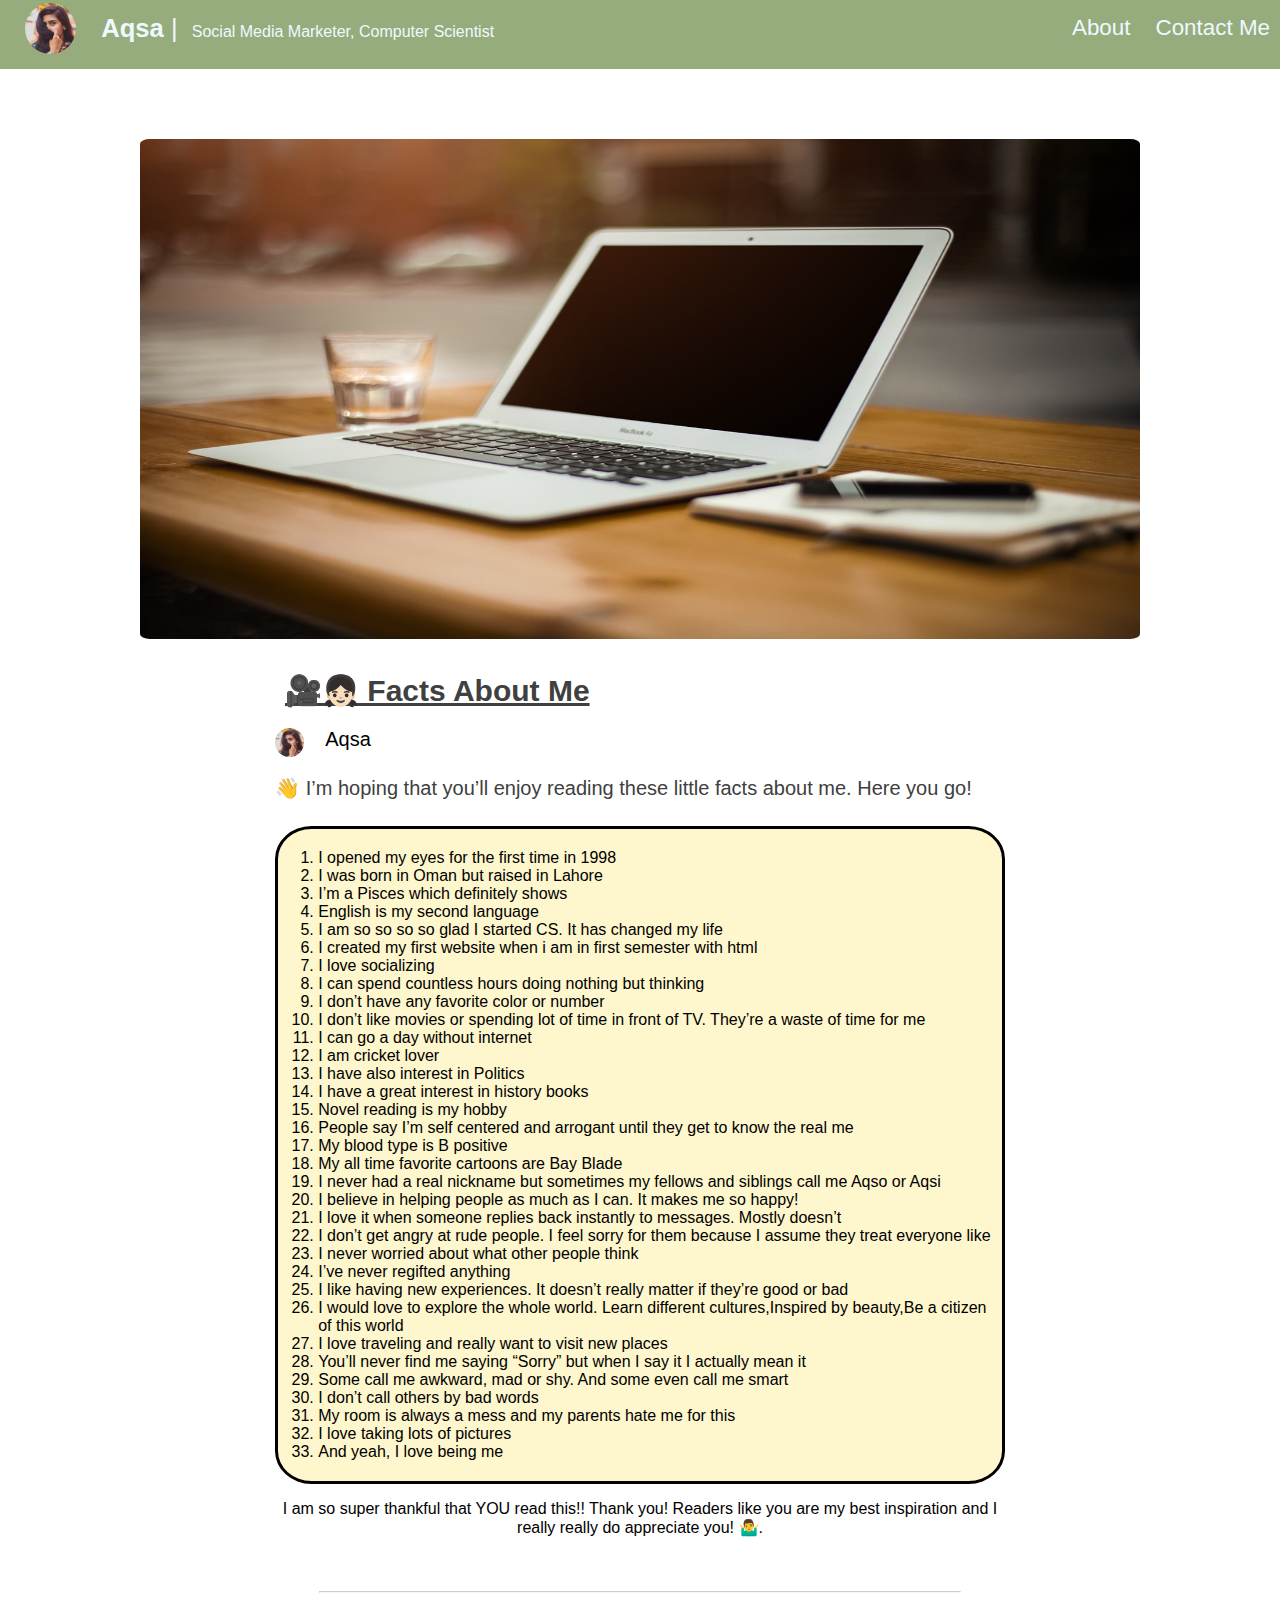
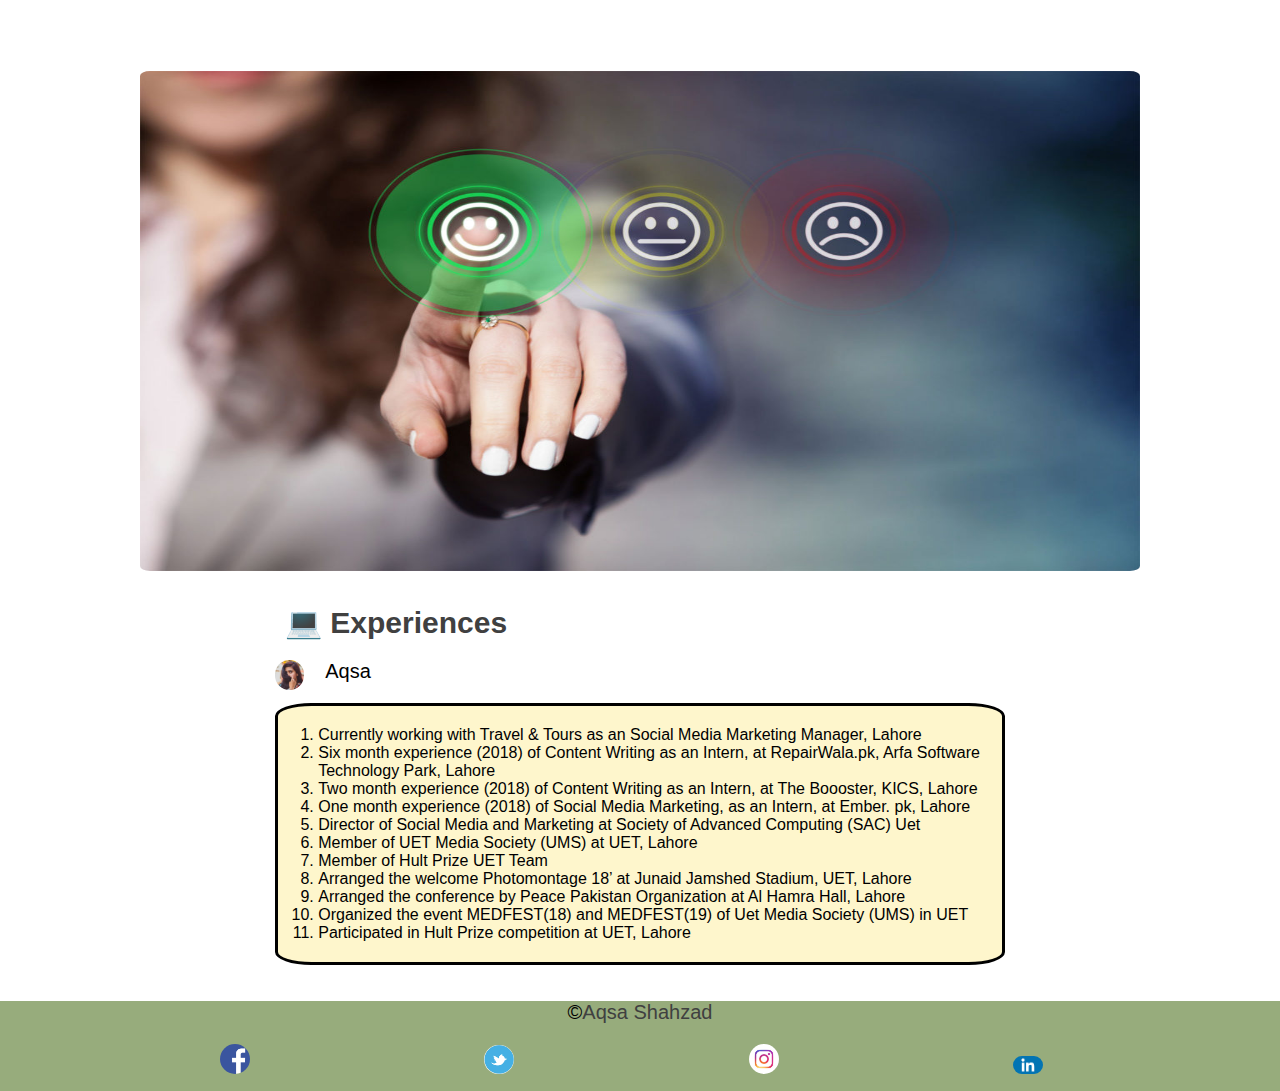
<file: website.html>
<!-- Always first save the file before writing any code-->
<!--For example if you are writing html then save the html file with whatever name and with the .html extension-->
<!--This will tell the editor what you are writing and it will suggests snippets accordingly -->

<!DOCTYPE html>
<html lang="en-US">

<head>
    <title>
        Aqsa &#8211; Digital Media Marketer,Computer Scientist
    </title>
    <!-- What I did here is copy pasted your styles from a style tag in a new file and save it with an extension of .css -->
    <!-- I named the file main.css. Now the file is an external style sheet. You can connect the external stylesheet -->
    <!-- by the tag below -->
    <!-- type link in your VSCode and press tab-->
    <!-- it will automatically generate this  <link rel="stylesheet" href="">-->
    <!-- if your .css file which you just created, and html file is in the same folder, then just give the name of the file in href-->
    <link rel="stylesheet" href="main.css">
</head>

<body>
    <header>
        <a href=""><img src="Aqsa.jpg" alt="picture of Aqsa"></a>
        <p class="logo_text"><b>Aqsa</b> | &nbsp;<span class="line">Social Media Marketer, Computer Scientist</span></p>
        <a href="" class="logo_text2" title="contact">Contact Me</a>
        <a href="" class="logo_text2" title="about">About</a>
    </header>

    <div class="main">
        <div class="space"></div>
        <article>
            <a href="">
                <img src="home-office-336373_1280.jpg" class="cover" alt="picture">
            </a>
            <a href="">
                <p class="heading">🎥👧🏻 Facts About Me</p>
            </a>
            <div class="intro" align:center>
                <img src="Aqsa.jpg" class="me" alt="image">
                <p class="name">Aqsa</p>
                <p class="para">
                    👋 I’m hoping that you’ll enjoy reading these little facts about me. Here you go!<br>
                    <!-- Code by Saad -->
                    <ol class="items_align">
                        <li>I opened my eyes for the first time in 1998</li>
                        <li>I was born in Oman but raised in Lahore</li>
                        <li>I’m a Pisces which definitely shows</li>
                        <li>English is my second language</li>
                        <li>I am so so so so glad I started CS. It has changed my life</li>
                        <li>I created my first website when i am in first semester with html</li>
                        <li>I love socializing </li>
                        <li>I can spend countless hours doing nothing but thinking </li>
                        <li>I don’t have any favorite color or number</li>
                        <li>I don’t like movies or spending lot of time in front of TV. They’re a waste of time
                            for me</li>
                        <li>I can go a day without internet</li>
                        <li>I am cricket lover</li>
                        <li>I have also interest in Politics</li>
                        <li>I have a great interest in history books</li>
                        <li>Novel reading is my hobby</li>
                        <li>People say I’m self centered and arrogant until they get to know the real me</li>
                        <li>My blood type is B positive</li>
                        <li>My all time favorite cartoons are Bay Blade</li>
                        <li>I never had a real nickname but sometimes my fellows and siblings call me Aqso or
                            Aqsi</li>
                        <li>I believe in helping people as much as I can. It makes me so happy!</li>
                        <li>I love it when someone replies back instantly to messages. Mostly doesn’t</li>
                        <li>I don’t get angry at rude people. I feel sorry for them because I assume they treat
                            everyone like
                        </li>
                        <li>I never worried about what other people think</li>
                        <li>I’ve never regifted anything</li>
                        <li>I like having new experiences. It doesn’t really matter if they’re good or bad </li>
                        <li>I would love to explore the whole world. Learn different cultures,Inspired by
                            beauty,Be a citizen
                            of this world </li>
                        <li>I love traveling and really want to visit new places</li>
                        <li>You’ll never find me saying “Sorry” but when I say it I actually mean it </li>
                        <li>Some call me awkward, mad or shy. And some even call me smart </li>
                        <li>I don’t call others by bad words </li>
                        <li>My room is always a mess and my parents hate me for this </li>
                        <li>I love taking lots of pictures </li>
                        <li>And yeah, I love being me </li>
                    </ol>
                    I am so super thankful that YOU read this!! Thank you! Readers like you are my best
                    inspiration and
                    I really really do appreciate you! </li>
                    🤷‍♂️.
                </p>
            </div>
            <hr class="separator">
            <div class="space"></div>
            <article>
                <img src="experience.jpg" class="cover" alt="picture">
                <p class="heading">💻 Experiences</p>
                <div class="intro" align:center>
                    <img src="Aqsa.jpg" class="me" alt="image">
                    <p class="name">Aqsa</p>
                    <p class="para">
                        <ol class="items_align">
                            <li>Currently working with Travel & Tours as an Social Media Marketing Manager, Lahore</li>
                            <li>Six month experience (2018) of Content Writing as an Intern, at RepairWala.pk, Arfa
                                Software
                                Technology Park, Lahore</li>
                            <li>Two month experience (2018) of Content Writing as an Intern, at The Boooster, KICS,
                                Lahore</li>
                            <li>One month experience (2018) of Social Media Marketing, as an Intern, at Ember. pk,
                                Lahore</li>
                            <li>Director of Social Media and Marketing at Society of Advanced Computing (SAC) Uet</li>
                            <li>Member of UET Media Society (UMS) at UET, Lahore </li>
                            <li>Member of Hult Prize UET Team</li>
                            <li>Arranged the welcome Photomontage 18’ at Junaid Jamshed Stadium, UET, Lahore</li>
                            <li>Arranged the conference by Peace Pakistan Organization at Al Hamra Hall, Lahore
                            <li>Organized the event MEDFEST(18) and MEDFEST(19) of Uet Media Society (UMS) in UET</li>
                            <li>Participated in Hult Prize competition at UET, Lahore</li>
                        </ol>
                    </p>
                </div>
            </article>
    </div>


    <footer>
        <p>&copy;<a href="" style="text<li>decoration:none">Aqsa Shahzad</a></p>
        <a href="https://www.facebook.com/aqsa.shahzad.560?ref=bookmarks" target="_blank"><img src="fb.png"></a>
        <a href="https://twitter.com/AqsaKha01664825?s=08" target="_blank"><img src="twitter.png"></a>
        <a href="https://www.instagram.com/aqsa_khan07/" target="_blank"><img src="insta.jpg"></a>
        <a href="https://www.linkedin.com/in/aqsa-khan-ab38a0176" target="_blank"><img src="linkedin.png"></a>
    </footer>
</body>



</html>
</file>
<file: main.css>
body {
    background-color: #FFFFFF;
    margin: 0px;
    font-family: 'Segoe UI', Tahoma, Geneva, Verdana, sans-serif;
}

header {
    background: rgb(151, 172, 124);
    height: 69px;
    margin: 0px;
}

header img {
    width: 4%;
    border-radius: 50%;
    margin: 3px 10px 10px 25px;
    float: left;
}

.logo_text {
    font-size: 1.6em;
    display: inline-block;
    color: aliceblue;
    margin: 14px 10px 10px 15px;
}

.logo_text2 {
    float: right;
    font-size: 1.4em;
    display: inline;
    color: aliceblue;
    font-family: 'Segoe UI', Tahoma, Geneva, Verdana, sans-serif;
    margin: 15px 10px 10px 15px;
}

.line {
    font-weight: 400;
    font-size: 16px;
}

header a:link {
    color: aliceblue;
    text-decoration: none;
}

header a:hover {
    border-bottom: solid white;
    padding-bottom: 22px;
}

header a:visited {
    color: aliceblue;
    text-decoration: none;
}


.main {
    width: 100%;
    margin: 0;
    padding: 0;
}

.space {
    height: 70px;
}

.main article {
    text-align: center;
}

.cover {
    width: 1000px;
    height: 500px;
    border-radius: 1%;
}
.heading {
    color: #404040;
    font-size: 30px;
    text-align: left;
    margin-left: 285px;
    width: 100%;
    font-weight: 600;
    margin-bottom: 20px;
    /* Added by Saad */
    text-decoration: none;
}

.intro {
    width: 57%;
    display: inline-block;
    text-align: center;
}

.me {
    width: 4%;
    border-radius: 50%;
    display: inline;
    float: left;
}

.name {
    text-align: left;
    padding-left: 50px;
    margin: 0;
    font-size: 20px;
    font-weight: 400;
}

.para{
    text-align: left;
    font-size: 20px;
    line-height: 35px;
    color:#404040;
}

.separator{

    width: 50%;
    opacity: .5;
    margin-top: 3%;
}
footer{
    background: rgb(151, 172, 124);
    height: 90px;
    margin: 0px;
}

footer a:link, a:hover, a:visited {
    color:#404040;
    text-decoration: none;
}

footer p {
    text-align: center;
    font-size: 20px;
    font-weight: 500;
}

footer img{
    text-align: center;
    width: 30px;
    border-radius: 50px;
    margin: 0px 10px 10px 220px;
    float: center;
}

/*css added by Saad  */

.items_align {
    text-align: left;
    border: solid;
    padding-top: 20px;
    padding-bottom: 20px;
    border-radius: 5%;
    cursor: pointer;
    background-color: rgba(250,208,0,.2);
}
</file>
